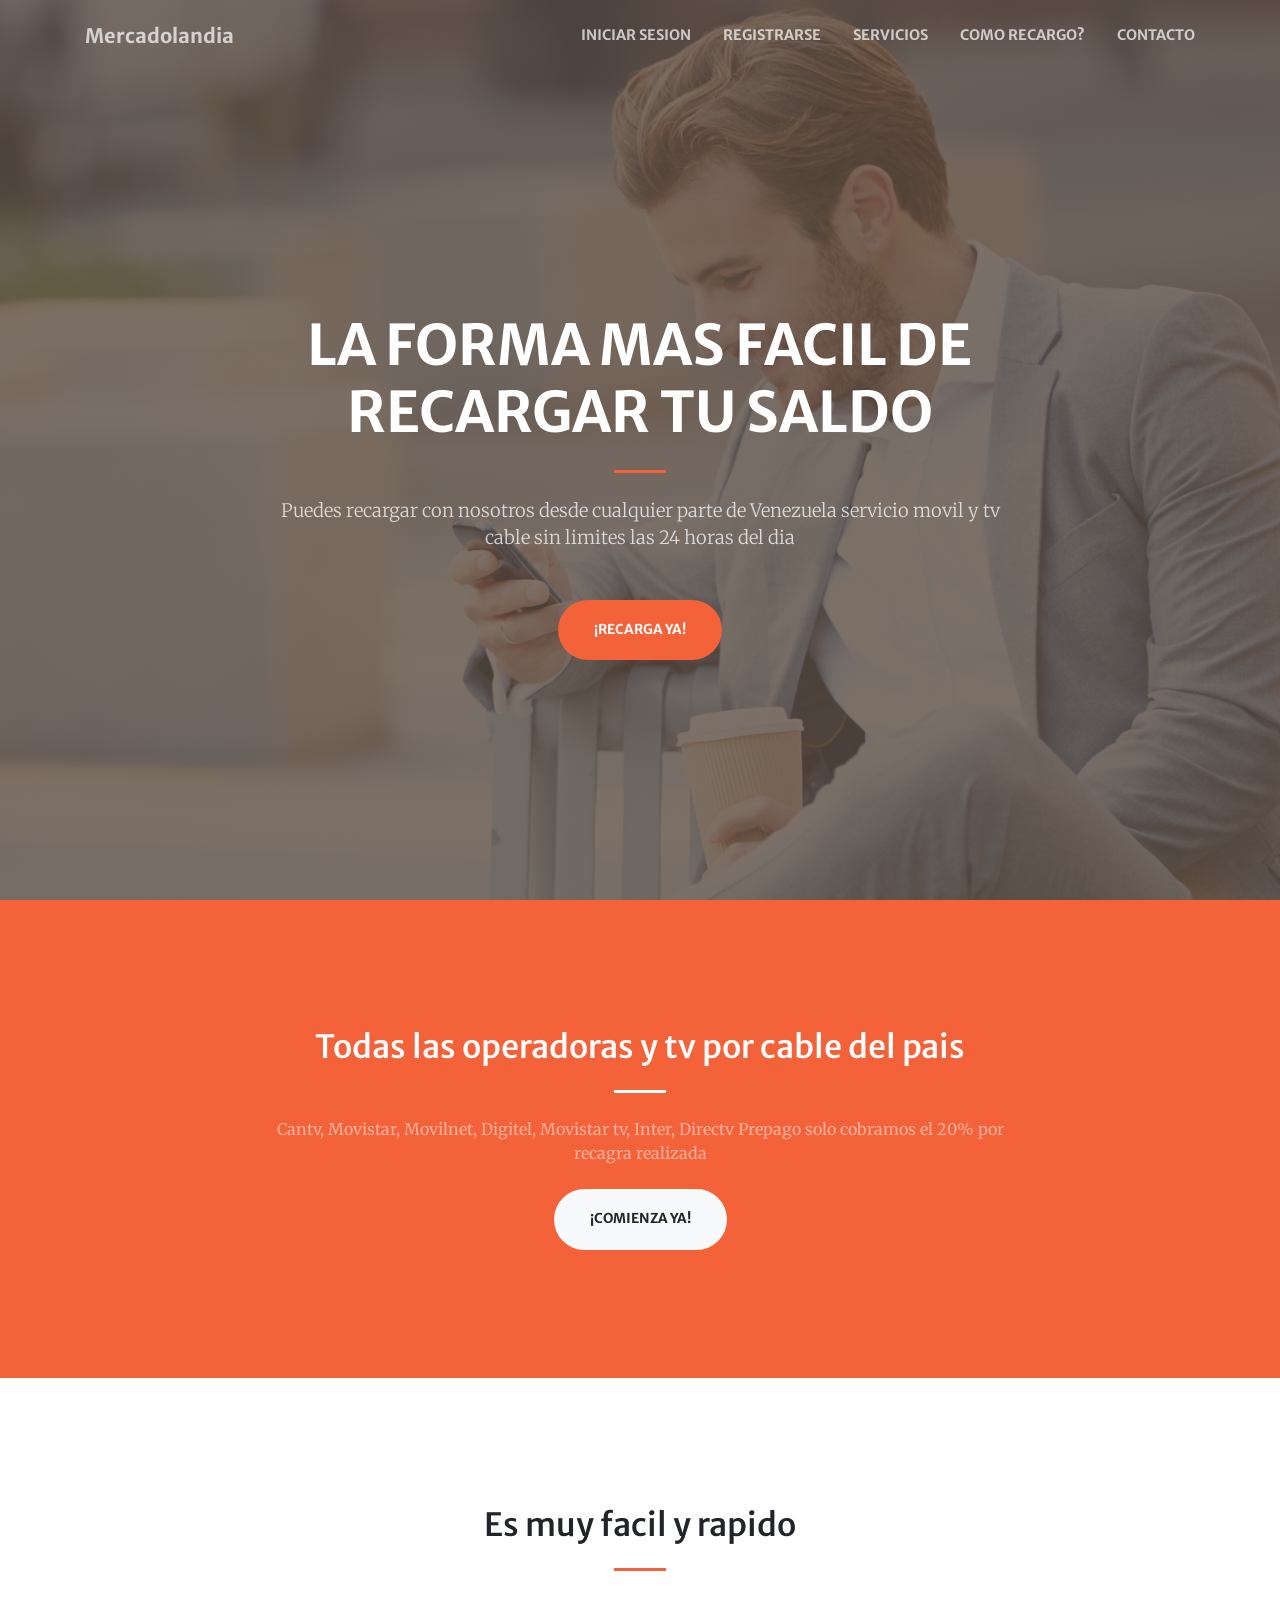
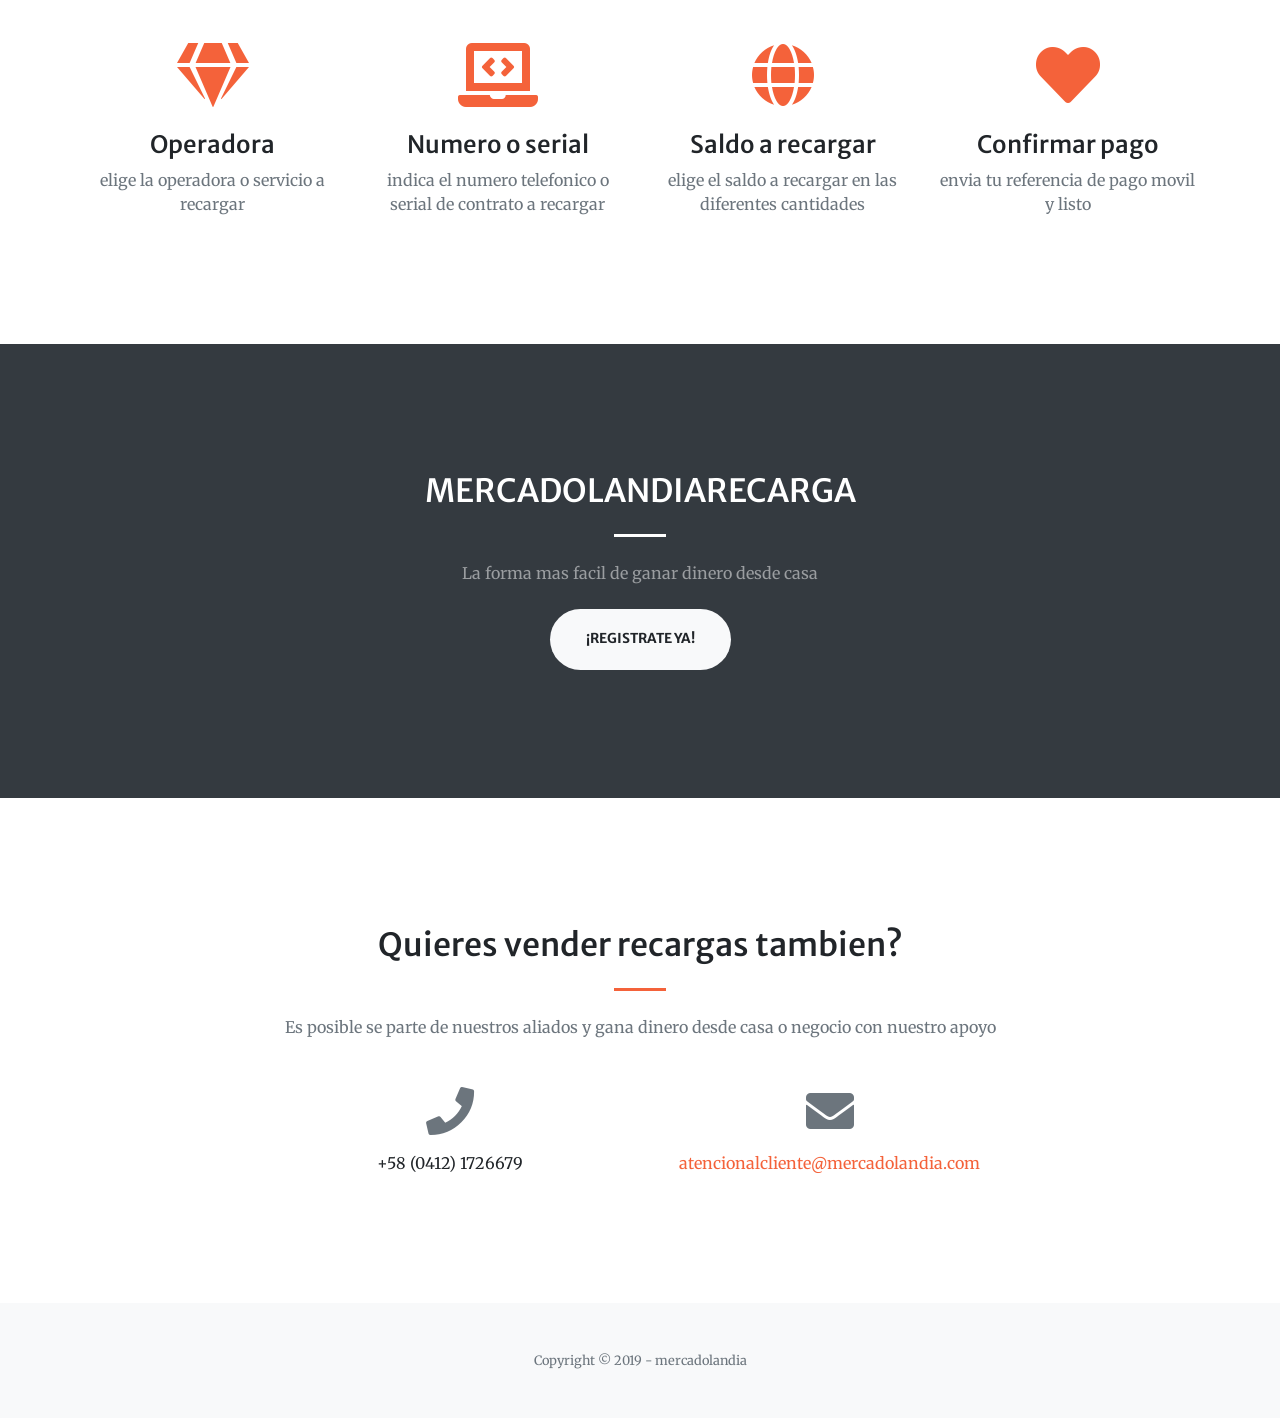
<file: index.html>
<!DOCTYPE html>
<html lang="en">

<head>

  <meta charset="utf-8">
  <meta name="viewport" content="width=device-width, initial-scale=1, shrink-to-fit=no">
  <meta name="description" content="">
  <meta name="author" content="">

  <title>Creative - Start Bootstrap Theme</title>

  <!-- Font Awesome Icons -->
  <link href="vendor/fontawesome-free/css/all.min.css" rel="stylesheet" type="text/css">

  <!-- Google Fonts -->
  <link href="https://fonts.googleapis.com/css?family=Merriweather+Sans:400,700" rel="stylesheet">
  <link href='https://fonts.googleapis.com/css?family=Merriweather:400,300,300italic,400italic,700,700italic' rel='stylesheet' type='text/css'>

  <!-- Plugin CSS -->
  <link href="vendor/magnific-popup/magnific-popup.css" rel="stylesheet">

  <!-- Theme CSS - Includes Bootstrap -->
  <link href="css/creative.min.css" rel="stylesheet">

</head>

<body id="page-top">
  <!-- Navigation -->
  <nav class="navbar navbar-expand-lg navbar-light fixed-top py-3" id="mainNav">
    <div class="container">
      <a class="navbar-brand js-scroll-trigger" href="#page-top">Mercadolandia</a>
      <button class="navbar-toggler navbar-toggler-right" type="button" data-toggle="collapse" data-target="#navbarResponsive" aria-controls="navbarResponsive" aria-expanded="false" aria-label="Toggle navigation">
        <span class="navbar-toggler-icon"></span>
      </button>
      <div class="collapse navbar-collapse" id="navbarResponsive">
        <ul class="navbar-nav ml-auto my-2 my-lg-0">
          <li class="nav-item">
            <a class="nav-link js-scroll-trigger" href="#INICIOSESION">INICIAR SESION</a>
          </li>
          <li class="nav-item">
            <a class="nav-link js-scroll-trigger" href="#REGISTRARSE">REGISTRARSE</a>
          </li>
          <li class="nav-item">
            <a class="nav-link js-scroll-trigger" href="#SERVICIOS">SERVICIOS</a>
          </li>
          <li class="nav-item">
            <a class="nav-link js-scroll-trigger" href="#COMO RECARGO?">COMO RECARGO?</a>
          <li class="nav-item">
            <a class="nav-link js-scroll-trigger" href="#CONTACTO">CONTACTO</a>
          </li>
        </ul>
      </div>
    </div>
  </nav>

  <!-- Masthead -->
  <header class="masthead">
    <div class="container h-100">
      <div class="row h-100 align-items-center justify-content-center text-center">
        <div class="col-lg-10 align-self-end">
          <h1 class="text-uppercase text-white font-weight-bold">la forma mas facil de recargar tu saldo</h1>
          <hr class="divider my-4">
        </div>
        <div class="col-lg-8 align-self-baseline">
          <p class="text-white-75 font-weight-light mb-5">Puedes recargar con nosotros desde cualquier parte de Venezuela servicio movil y tv cable sin limites las 24 horas del dia</p>
          <a class="btn btn-primary btn-xl js-scroll-trigger" href="# page-top">¡Recarga ya!</a>
        </div>
      </div>
    </div>
  </header>
  
  <!-- About Section -->
  <section class="page-section bg-primary" id="SERVICIOS">
    <div class="container">
      <div class="row justify-content-center">
        <div class="col-lg-8 text-center">
          <h2 class="text-white mt-0">Todas las operadoras y tv por cable del pais</h2>
          <hr class="divider light my-4">
          <p class="text-white-50 mb-4"> Cantv, Movistar, Movilnet, Digitel, Movistar tv, Inter, Directv Prepago solo cobramos el 20% por recagra realizada</p>
          <a class="btn btn-light btn-xl js-scroll-trigger" href="# page-top">¡COMIENZA YA!</a>
        </div>
      </div>
    </div>
  </section>

  <!-- Services Section -->
  <section class="page-section" id="COMO RECARGO?">
    <div class="container">
      <h2 class="text-center mt-0">Es muy facil y rapido</h2>
      <hr class="divider my-4">
      <div class="row">
        <div class="col-lg-3 col-md-6 text-center">
          <div class="mt-5">
            <i class="fas fa-4x fa-gem text-primary mb-4"></i>
            <h3 class="h4 mb-2">Operadora</h3>
            <p class="text-muted mb-0">elige la operadora o servicio a recargar</p>
          </div>
        </div>
        <div class="col-lg-3 col-md-6 text-center">
          <div class="mt-5">
            <i class="fas fa-4x fa-laptop-code text-primary mb-4"></i>
            <h3 class="h4 mb-2">Numero o serial</h3>
            <p class="text-muted mb-0">indica el numero telefonico o serial de contrato a recargar</p>
          </div>
        </div>
        <div class="col-lg-3 col-md-6 text-center">
          <div class="mt-5">
            <i class="fas fa-4x fa-globe text-primary mb-4"></i>
            <h3 class="h4 mb-2">Saldo a recargar</h3>
            <p class="text-muted mb-0">elige el saldo a recargar en las diferentes cantidades</p>
          </div>
        </div>
        <div class="col-lg-3 col-md-6 text-center">
          <div class="mt-5">
            <i class="fas fa-4x fa-heart text-primary mb-4"></i>
            <h3 class="h4 mb-2">Confirmar pago</h3>
            <p class="text-muted mb-0">envia tu referencia de pago movil y listo</p>
          </div>
        </div>
      </div>
    </div>
  </section>

  <!-- Call to Action Section -->
  <section class="page-section bg-dark text-white">
    <div class="container">
      <div class="row justify-content-center">
        <div class="col-lg-8 text-center">
          <h2 class="text-white mt-0">MERCADOLANDIARECARGA</h2>
          <hr class="divider light my-4">
          <p class="text-white-50 mb-4">La forma mas facil de ganar dinero desde casa</p>
          <a class="btn btn-light btn-xl js-scroll-trigger" href="# page-top">¡REGISTRATE YA!</a>
        </div>
      </div>
    </div>
  </section>


  <!-- Contact Section -->
  <section class="page-section" id="CONTACTO">
    <div class="container">
      <div class="row justify-content-center">
        <div class="col-lg-8 text-center">
          <h2 class="mt-0">Quieres vender recargas tambien?</h2>
          <hr class="divider my-4">
          <p class="text-muted mb-5">Es posible se parte de nuestros aliados y gana dinero desde casa o negocio con nuestro apoyo</p>
        </div>
      </div>
      <div class="row">
        <div class="col-lg-4 ml-auto text-center mb-5 mb-lg-0">
          <i class="fas fa-phone fa-3x mb-3 text-muted"></i>
          <div>+58 (0412) 1726679</div>
        </div>
        <div class="col-lg-4 mr-auto text-center">
          <i class="fas fa-envelope fa-3x mb-3 text-muted"></i>
          <!-- Make sure to change the email address in anchor text AND the link below! -->
          <a class="d-block" href="mailto:mercadolandiamaster@gmail.com">atencionalcliente@mercadolandia.com</a>
        </div>
      </div>
    </div>
  </section>

  <!-- Footer -->
  <footer class="bg-light py-5">
    <div class="container">
      <div class="small text-center text-muted">Copyright &copy; 2019 - mercadolandia</div>
    </div>
  </footer>

  <!-- Bootstrap core JavaScript -->
  <script src="vendor/jquery/jquery.min.js"></script>
  <script src="vendor/bootstrap/js/bootstrap.bundle.min.js"></script>

  <!-- Plugin JavaScript -->
  <script src="vendor/jquery-easing/jquery.easing.min.js"></script>
  <script src="vendor/magnific-popup/jquery.magnific-popup.min.js"></script>

  <!-- Custom scripts for this template -->
  <script src="js/creative.min.js"></script>

</body>

</html>
</file>
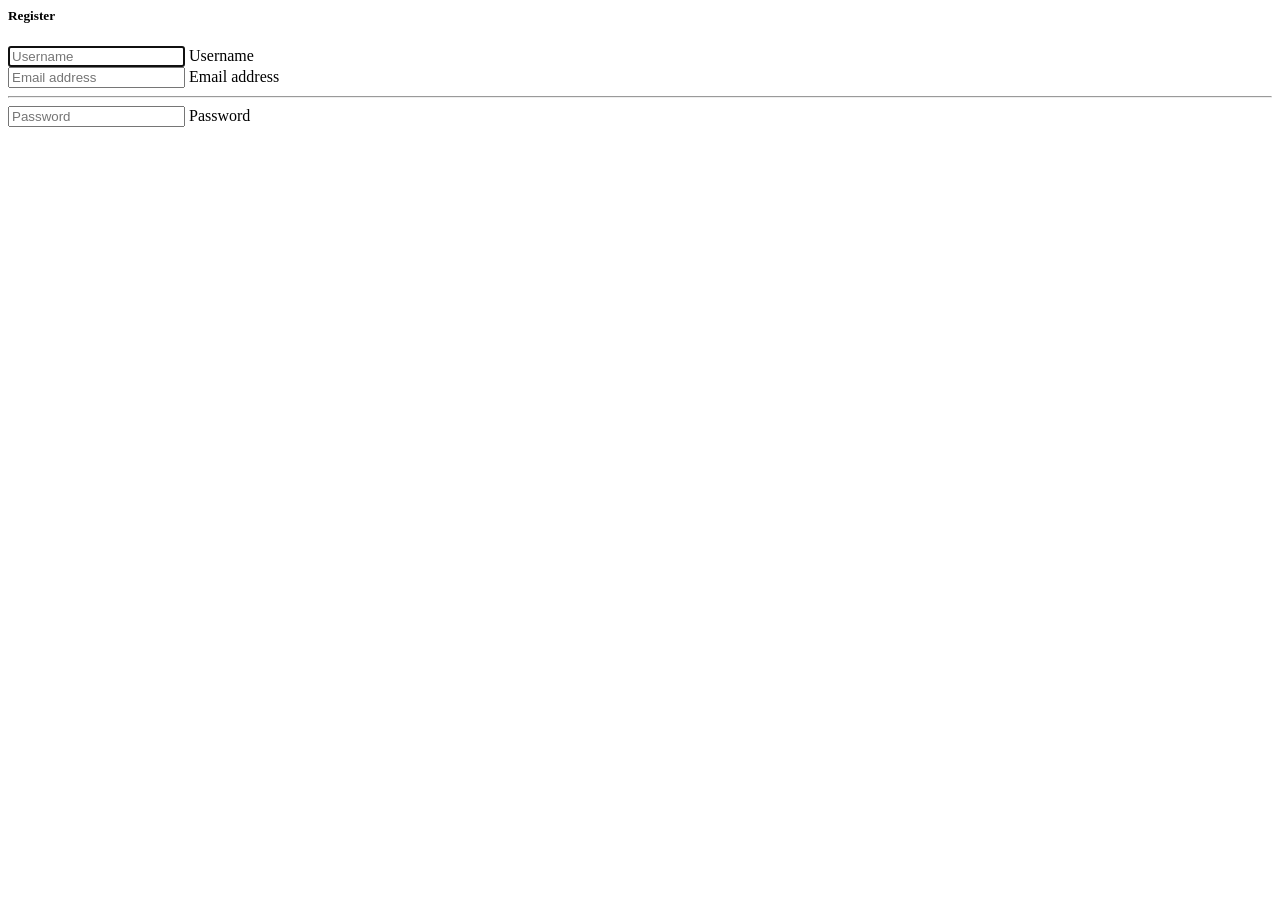
<file: REGISTRO.HTML>
﻿<body>
  <div class="container">
    <div class="row">
      <div class="col-lg-10 col-xl-9 mx-auto">
        <div class="card card-signin flex-row my-5">
          <div class="card-img-left d-none d-md-flex">
             <!-- Background image for card set in CSS! -->
          </div>
          <div class="card-body">
            <h5 class="card-title text-center">Register</h5>
            <form class="form-signin">
              <div class="form-label-group">
                <input type="text" id="inputUserame" class="form-control" placeholder="Username" required autofocus>
                <label for="inputUserame">Username</label>
              </div>

              <div class="form-label-group">
                <input type="email" id="inputEmail" class="form-control" placeholder="Email address" required>
                <label for="inputEmail">Email address</label>
              </div>
              
              <hr>

              <div class="form-label-group">
                <input type="password" id="inputPassword" class="form-control" placeholder="Password" required>
                <label for="inputPassword">Password</label>
              </div>
</file>
